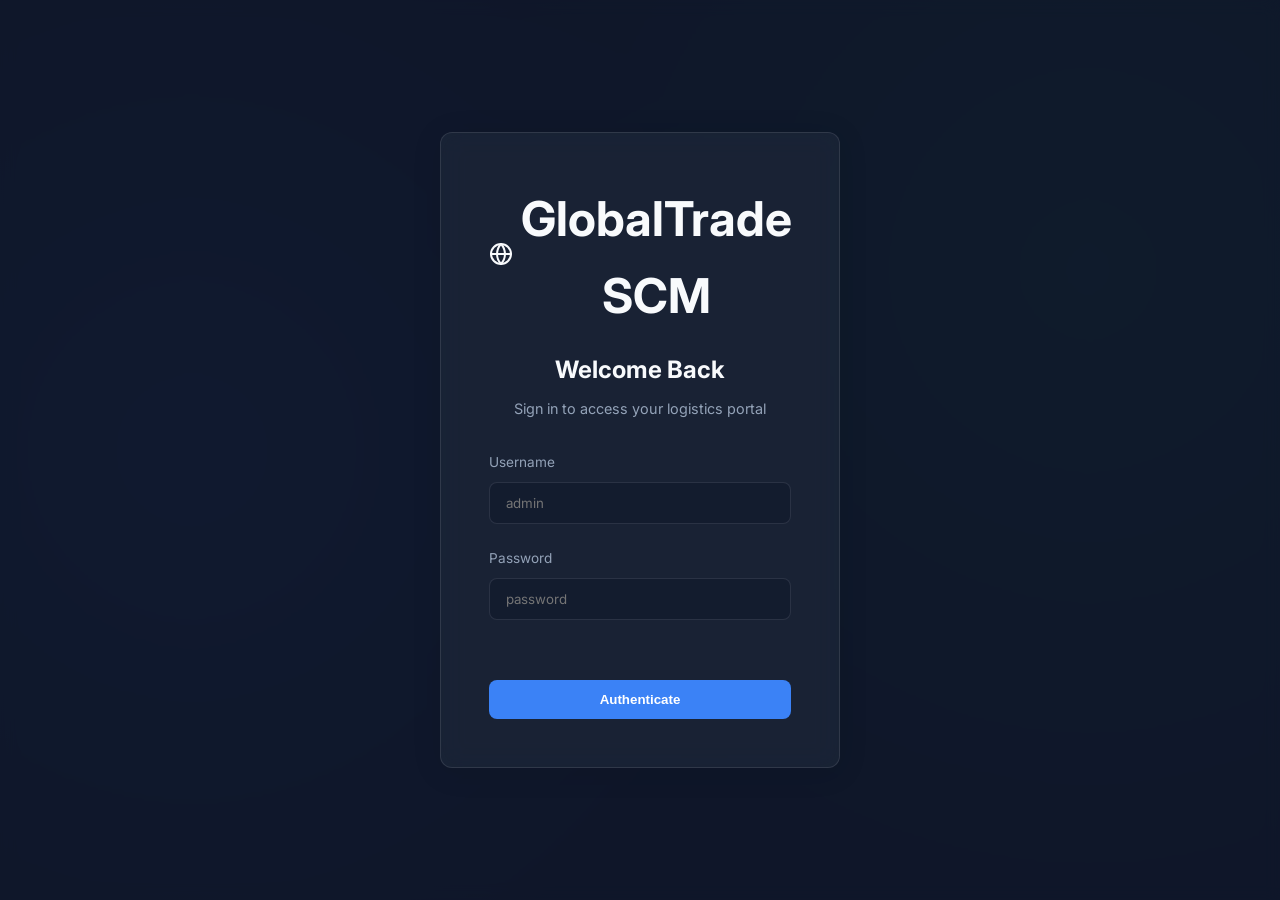
<file: scm-web/target/scm-web/index.html>
<!DOCTYPE html>
<html lang="en">
<head>
    <meta charset="UTF-8">
    <meta name="viewport" content="width=device-width, initial-scale=1.0">
    <title>GlobalTrade Logistics Portal</title>
    <link href="https://fonts.googleapis.com/css2?family=Inter:wght@300;400;600;700&display=swap" rel="stylesheet">
    <link rel="stylesheet" href="css/style.css">
</head>
<body>
    <!-- Login Overlay -->
    <div id="login-overlay" class="overlay active">
        <div class="glass-panel login-box">
            <div class="logo">
                <span class="icon"><svg width="24" height="24" viewBox="0 0 24 24" fill="none" stroke="currentColor" stroke-width="2" stroke-linecap="round" stroke-linejoin="round"><circle cx="12" cy="12" r="10"></circle><line x1="2" y1="12" x2="22" y2="12"></line><path d="M12 2a15.3 15.3 0 0 1 4 10 15.3 15.3 0 0 1-4 10 15.3 15.3 0 0 1-4-10 15.3 15.3 0 0 1 4-10z"></path></svg></span>
                <h1>GlobalTrade SCM</h1>
            </div>
            <h2>Welcome Back</h2>
            <p>Sign in to access your logistics portal</p>
            
            <form id="login-form">
                <div class="input-group">
                    <label for="username">Username</label>
                    <input type="text" id="username" name="username" required placeholder="admin">
                </div>
                <div class="input-group">
                    <label for="password">Password</label>
                    <input type="password" id="password" name="password" required placeholder="password">
                </div>
                <div id="login-error" class="error-message"></div>
                <button type="submit" class="btn-primary">Authenticate</button>
            </form>
        </div>
    </div>

    <!-- Logout Message Overlay -->
    <div id="logout-overlay" class="overlay hidden">
        <div class="glass-panel login-box">
            <h2>Successfully Logged Out</h2>
            <p style="color: var(--success); margin: 2rem 0;">
                For security reasons, your browser temporarily caches your credentials. 
                <strong>To completely clear your session, please close this browser tab or window.</strong>
            </p>
        </div>
    </div>

    <!-- Action Modal -->
    <div id="action-modal" class="overlay hidden">
        <div class="glass-panel login-box" style="max-width: 500px;">
            <h2 id="modal-title">Action Title</h2>
            <p id="modal-desc">Description</p>
            
            <form id="action-form">
                <div id="modal-inputs"></div>
                <div id="modal-error" class="error-message"></div>
                <div class="actions" style="margin-top: 1rem; justify-content: space-between;">
                    <button type="button" class="btn-secondary" id="modal-cancel">Cancel</button>
                    <button type="submit" class="btn-primary" id="modal-submit">Confirm</button>
                </div>
            </form>
        </div>
    </div>

    <!-- Main Dashboard -->
    <div id="dashboard" class="dashboard-container hidden">
        <!-- Sidebar Navigation -->
        <aside class="glass-panel sidebar">
            <div class="logo">
                <span class="icon"><svg width="24" height="24" viewBox="0 0 24 24" fill="none" stroke="currentColor" stroke-width="2" stroke-linecap="round" stroke-linejoin="round"><circle cx="12" cy="12" r="10"></circle><line x1="2" y1="12" x2="22" y2="12"></line><path d="M12 2a15.3 15.3 0 0 1 4 10 15.3 15.3 0 0 1-4 10 15.3 15.3 0 0 1-4-10 15.3 15.3 0 0 1 4-10z"></path></svg></span>
                <h2>GlobalTrade</h2>
            </div>
            <nav class="nav-menu">
                <a href="#" class="nav-item active" data-target="overview">
                    <span class="nav-icon"><svg width="20" height="20" viewBox="0 0 24 24" fill="none" stroke="currentColor" stroke-width="2" stroke-linecap="round" stroke-linejoin="round"><line x1="18" y1="20" x2="18" y2="10"></line><line x1="12" y1="20" x2="12" y2="4"></line><line x1="6" y1="20" x2="6" y2="14"></line></svg></span> Overview
                </a>
                <a href="#" class="nav-item" data-target="shipments">
                    <span class="nav-icon"><svg width="20" height="20" viewBox="0 0 24 24" fill="none" stroke="currentColor" stroke-width="2" stroke-linecap="round" stroke-linejoin="round"><rect x="1" y="3" width="15" height="13"></rect><polygon points="16 8 20 8 23 11 23 16 16 16 16 8"></polygon><circle cx="5.5" cy="18.5" r="2.5"></circle><circle cx="18.5" cy="18.5" r="2.5"></circle></svg></span> Shipments
                </a>
                <a href="#" class="nav-item" data-target="inventory">
                    <span class="nav-icon"><svg width="20" height="20" viewBox="0 0 24 24" fill="none" stroke="currentColor" stroke-width="2" stroke-linecap="round" stroke-linejoin="round"><path d="M21 16V8a2 2 0 0 0-1-1.73l-7-4a2 2 0 0 0-2 0l-7 4A2 2 0 0 0 3 8v8a2 2 0 0 0 1 1.73l7 4a2 2 0 0 0 2 0l7-4A2 2 0 0 0 21 16z"></path><polyline points="3.27 6.96 12 12.01 20.73 6.96"></polyline><line x1="12" y1="22.08" x2="12" y2="12"></line></svg></span> Inventory
                </a>
                <a href="#" class="nav-item" data-target="vendors">
                    <span class="nav-icon"><svg width="20" height="20" viewBox="0 0 24 24" fill="none" stroke="currentColor" stroke-width="2" stroke-linecap="round" stroke-linejoin="round"><path d="M17 21v-2a4 4 0 0 0-4-4H5a4 4 0 0 0-4 4v2"></path><circle cx="9" cy="7" r="4"></circle><path d="M23 21v-2a4 4 0 0 0-3-3.87"></path><path d="M16 3.13a4 4 0 0 1 0 7.75"></path></svg></span> Vendors
                </a>
                <a href="#" class="nav-item" data-target="customs">
                    <span class="nav-icon"><svg width="20" height="20" viewBox="0 0 24 24" fill="none" stroke="currentColor" stroke-width="2" stroke-linecap="round" stroke-linejoin="round"><path d="M14 2H6a2 2 0 0 0-2 2v16a2 2 0 0 0 2 2h12a2 2 0 0 0 2-2V8z"></path><polyline points="14 2 14 8 20 8"></polyline><line x1="16" y1="13" x2="8" y2="13"></line><line x1="16" y1="17" x2="8" y2="17"></line><polyline points="10 9 9 9 8 9"></polyline></svg></span> Customs
                </a>
            </nav>
            
            <div class="user-profile">
                <div class="avatar">U</div>
                <div class="user-info">
                    <span id="display-user">User</span>
                    <button id="logout-btn" class="btn-text">Logout</button>
                </div>
            </div>
        </aside>

        <!-- Main Content Area -->
        <main class="main-content">
            <header class="topbar">
                <h1 id="page-title">Logistics Overview</h1>
                <div class="actions">
                    <button class="btn-icon">
                        <svg width="20" height="20" viewBox="0 0 24 24" fill="none" stroke="currentColor" stroke-width="2" stroke-linecap="round" stroke-linejoin="round" style="margin-top: 4px;"><path d="M18 8A6 6 0 0 0 6 8c0 7-3 9-3 9h18s-3-2-3-9"></path><path d="M13.73 21a2 2 0 0 1-3.46 0"></path></svg>
                        <span class="badge">3</span>
                    </button>
                </div>
            </header>

            <!-- Overview Section -->
            <section id="section-overview" class="content-section active">
                <div class="stats-grid">
                    <div class="glass-card stat-card">
                        <h3>Active Shipments</h3>
                        <div class="stat-value" id="stat-shipments">-</div>
                        <div class="stat-trend positive">↑ Live Tracking</div>
                    </div>
                    <div class="glass-card stat-card">
                        <h3>Low Stock Items</h3>
                        <div class="stat-value" id="stat-inventory">-</div>
                        <div class="stat-trend negative">Attention Required</div>
                    </div>
                    <div class="glass-card stat-card">
                        <h3>System Status</h3>
                        <div class="stat-value text-success">Online</div>
                        <div class="stat-trend">All services operational</div>
                    </div>
                </div>
            </section>

            <!-- Shipments Section -->
            <section id="section-shipments" class="content-section hidden">
                <div class="glass-panel data-panel">
                    <div class="panel-header">
                        <h2>Active Shipments</h2>
                        <div class="actions">
                            <input type="text" id="track-input" placeholder="Tracking Number" style="padding: 0.5rem; border-radius: 6px; border: 1px solid var(--glass-border); background: rgba(15,23,42,0.5); color: white;">
                            <button class="btn-secondary btn-sm" id="btn-track">Track</button>
                            <button class="btn-primary btn-sm" id="btn-create-shipment">Create Shipment</button>
                            <button class="btn-secondary btn-sm" id="refresh-shipments">Refresh</button>
                        </div>
                    </div>
                    <div id="track-result" style="margin-bottom: 1rem; color: var(--success);"></div>
                    <div class="table-responsive">
                        <table class="data-table">
                            <thead>
                                <tr>
                                    <th>Tracking #</th>
                                    <th>Status</th>
                                    <th>Origin</th>
                                    <th>Destination</th>
                                    <th>Est. Delivery</th>
                                    <th>Action</th>
                                </tr>
                            </thead>
                            <tbody id="shipments-body">
                                <tr><td colspan="6" class="text-center">Loading...</td></tr>
                            </tbody>
                        </table>
                    </div>
                </div>
            </section>

            <!-- Inventory Section -->
            <section id="section-inventory" class="content-section hidden">
                <div class="glass-panel data-panel">
                    <div class="panel-header">
                        <h2>Inventory Management</h2>
                        <div class="actions">
                            <button class="btn-primary btn-sm" id="btn-create-inventory">Add Inventory</button>
                            <button class="btn-secondary btn-sm" id="refresh-inventory">Refresh</button>
                        </div>
                    </div>
                    <div class="table-responsive">
                        <table class="data-table">
                            <thead>
                                <tr>
                                    <th>SKU</th>
                                    <th>Name</th>
                                    <th>Quantity</th>
                                    <th>Threshold</th>
                                    <th>Status</th>
                                    <th>Action</th>
                                </tr>
                            </thead>
                            <tbody id="inventory-body">
                                <tr><td colspan="6" class="text-center">Loading...</td></tr>
                            </tbody>
                        </table>
                    </div>
                </div>
            </section>

            <!-- Vendors Section -->
            <section id="section-vendors" class="content-section hidden">
                <div class="glass-panel data-panel">
                    <div class="panel-header">
                        <h2>Vendor Management</h2>
                        <div class="actions">
                            <input type="text" id="vendor-input" placeholder="Vendor ID (e.g. 1)" style="padding: 0.5rem; border-radius: 6px; border: 1px solid var(--glass-border); background: rgba(15,23,42,0.5); color: white;">
                            <button class="btn-secondary btn-sm" id="btn-assess-vendor">Assess</button>
                            <button class="btn-primary btn-sm" id="btn-create-vendor">Register Vendor</button>
                            <button class="btn-secondary btn-sm" id="btn-add-metric">Add Metric</button>
                        </div>
                    </div>
                    <div id="vendor-result" style="margin-top: 1rem;">
                        <p class="text-muted">Enter a Vendor ID above to run an automated performance assessment.</p>
                    </div>
                </div>
            </section>

            <!-- Customs Section -->
            <section id="section-customs" class="content-section hidden">
                <div class="glass-panel data-panel">
                    <div class="panel-header">
                        <h2>Approaching Customs Deadlines</h2>
                        <button class="btn-secondary btn-sm" id="refresh-customs">Refresh</button>
                    </div>
                    <div class="table-responsive">
                        <table class="data-table">
                            <thead>
                                <tr>
                                    <th>Doc ID</th>
                                    <th>Type</th>
                                    <th>Shipment ID</th>
                                    <th>Status</th>
                                    <th>Deadline</th>
                                    <th>Action</th>
                                </tr>
                            </thead>
                            <tbody id="customs-body">
                                <tr><td colspan="6" class="text-center">Loading...</td></tr>
                            </tbody>
                        </table>
                    </div>
                </div>
            </section>
        </main>
    </div>

    <script type="module" src="js/app.js"></script>
</body>
</html>
</file>
<file: scm-web/target/scm-web/css/style.css>
:root {
    --bg-color: #0f172a;
    --text-color: #f8fafc;
    --text-muted: #94a3b8;
    --primary: #3b82f6;
    --primary-hover: #2563eb;
    --danger: #ef4444;
    --success: #10b981;
    --glass-bg: rgba(30, 41, 59, 0.7);
    --glass-border: rgba(255, 255, 255, 0.1);
    --shadow: 0 4px 30px rgba(0, 0, 0, 0.1);
    --border-radius: 12px;
}

* {
    box-sizing: border-box;
    margin: 0;
    padding: 0;
}

body {
    font-family: 'Inter', sans-serif;
    background-color: var(--bg-color);
    color: var(--text-color);
    line-height: 1.6;
    height: 100vh;
    overflow: hidden;
    background-image: 
        radial-gradient(circle at 15% 50%, rgba(59, 130, 246, 0.15) 0%, transparent 50%),
        radial-gradient(circle at 85% 30%, rgba(16, 185, 129, 0.15) 0%, transparent 50%);
}

/* Glassmorphism Classes */
.glass-panel, .glass-card {
    background: var(--glass-bg);
    backdrop-filter: blur(12px);
    -webkit-backdrop-filter: blur(12px);
    border: 1px solid var(--glass-border);
    border-radius: var(--border-radius);
    box-shadow: var(--shadow);
}

/* Overlays */
.overlay {
    position: fixed;
    inset: 0;
    background: rgba(15, 23, 42, 0.8);
    backdrop-filter: blur(8px);
    display: flex;
    justify-content: center;
    align-items: center;
    z-index: 1000;
    opacity: 0;
    pointer-events: none;
    transition: opacity 0.3s ease;
}

.overlay.active {
    opacity: 1;
    pointer-events: all;
}

.hidden {
    display: none !important;
}

/* Login Box */
.login-box {
    padding: 3rem;
    width: 100%;
    max-width: 400px;
    text-align: center;
    transform: translateY(20px);
    transition: transform 0.3s ease;
}

.overlay.active .login-box {
    transform: translateY(0);
}

.login-box h2 {
    margin: 1rem 0 0.5rem;
}

.login-box p {
    color: var(--text-muted);
    margin-bottom: 2rem;
    font-size: 0.9rem;
}

.logo {
    display: flex;
    align-items: center;
    justify-content: center;
    gap: 0.5rem;
    font-size: 1.5rem;
    font-weight: 700;
}

.input-group {
    margin-bottom: 1.5rem;
    text-align: left;
}

.input-group label {
    display: block;
    margin-bottom: 0.5rem;
    font-size: 0.85rem;
    color: var(--text-muted);
}

.input-group input {
    width: 100%;
    padding: 0.75rem 1rem;
    border-radius: 8px;
    background: rgba(15, 23, 42, 0.5);
    border: 1px solid var(--glass-border);
    color: white;
    font-family: inherit;
    transition: border-color 0.2s, box-shadow 0.2s;
}

.input-group input:focus {
    outline: none;
    border-color: var(--primary);
    box-shadow: 0 0 0 3px rgba(59, 130, 246, 0.2);
}

.btn-primary {
    width: 100%;
    padding: 0.75rem;
    background: var(--primary);
    color: white;
    border: none;
    border-radius: 8px;
    font-weight: 600;
    cursor: pointer;
    transition: background 0.2s, transform 0.1s;
}

.btn-primary:hover {
    background: var(--primary-hover);
}

.btn-primary:active {
    transform: scale(0.98);
}

.error-message {
    color: var(--danger);
    font-size: 0.85rem;
    margin-bottom: 1rem;
    min-height: 20px;
}

/* Dashboard Layout */
.dashboard-container {
    display: grid;
    grid-template-columns: 280px 1fr;
    height: 100vh;
}

.sidebar {
    padding: 2rem 1.5rem;
    display: flex;
    flex-direction: column;
    border-radius: 0;
    border-top: none;
    border-bottom: none;
    border-left: none;
}

.sidebar .logo {
    justify-content: flex-start;
    margin-bottom: 3rem;
}

.nav-menu {
    flex: 1;
    display: flex;
    flex-direction: column;
    gap: 0.5rem;
}

.nav-item {
    display: flex;
    align-items: center;
    gap: 1rem;
    padding: 0.75rem 1rem;
    color: var(--text-muted);
    text-decoration: none;
    border-radius: 8px;
    transition: background 0.2s, color 0.2s;
}

.nav-item:hover, .nav-item.active {
    background: rgba(255, 255, 255, 0.05);
    color: var(--text-color);
}

.nav-item.active {
    border-left: 3px solid var(--primary);
}

.user-profile {
    display: flex;
    align-items: center;
    gap: 1rem;
    padding-top: 2rem;
    border-top: 1px solid var(--glass-border);
}

.avatar {
    width: 40px;
    height: 40px;
    border-radius: 50%;
    background: var(--primary);
    display: flex;
    align-items: center;
    justify-content: center;
    font-weight: 600;
}

.user-info {
    display: flex;
    flex-direction: column;
    overflow: hidden;
}

#display-user {
    white-space: nowrap;
    overflow: hidden;
    text-overflow: ellipsis;
}

.btn-text {
    background: none;
    border: none;
    color: var(--text-muted);
    font-size: 0.8rem;
    text-align: left;
    cursor: pointer;
    margin-top: 0.2rem;
}

.btn-text:hover {
    color: var(--text-color);
    text-decoration: underline;
}

/* Main Content */
.main-content {
    padding: 2rem 3rem;
    overflow-y: auto;
}

.topbar {
    display: flex;
    justify-content: space-between;
    align-items: center;
    margin-bottom: 2rem;
}

.actions {
    display: flex;
    gap: 1rem;
}

.btn-icon {
    background: var(--glass-bg);
    border: 1px solid var(--glass-border);
    color: var(--text-color);
    width: 40px;
    height: 40px;
    border-radius: 50%;
    cursor: pointer;
    position: relative;
    transition: background 0.2s;
}

.btn-icon:hover {
    background: rgba(255, 255, 255, 0.1);
}

.badge {
    position: absolute;
    top: -5px;
    right: -5px;
    background: var(--danger);
    color: white;
    font-size: 0.7rem;
    padding: 2px 6px;
    border-radius: 10px;
}

/* Stats Grid */
.stats-grid {
    display: grid;
    grid-template-columns: repeat(auto-fit, minmax(250px, 1fr));
    gap: 1.5rem;
    margin-bottom: 2rem;
}

.stat-card {
    padding: 1.5rem;
}

.stat-card h3 {
    font-size: 0.9rem;
    color: var(--text-muted);
    font-weight: 500;
}

.stat-value {
    font-size: 2.5rem;
    font-weight: 700;
    margin: 0.5rem 0;
}

.stat-trend {
    font-size: 0.85rem;
    color: var(--text-muted);
}

.stat-trend.positive { color: var(--success); }
.stat-trend.negative { color: var(--danger); }
.text-success { color: var(--success); }

/* Data Panels */
.data-panels {
    display: grid;
    grid-template-columns: 1fr;
    gap: 2rem;
}

.data-panel {
    padding: 1.5rem;
}

.panel-header {
    display: flex;
    justify-content: space-between;
    align-items: center;
    margin-bottom: 1.5rem;
}

.panel-header h2 {
    font-size: 1.2rem;
    font-weight: 600;
}

.btn-secondary {
    background: rgba(255, 255, 255, 0.05);
    border: 1px solid var(--glass-border);
    color: var(--text-color);
    padding: 0.5rem 1rem;
    border-radius: 6px;
    cursor: pointer;
    transition: background 0.2s;
}

.btn-secondary:hover {
    background: rgba(255, 255, 255, 0.1);
}

.btn-sm {
    font-size: 0.8rem;
    padding: 0.4rem 0.8rem;
}

/* Tables */
.table-responsive {
    overflow-x: auto;
}

.data-table {
    width: 100%;
    border-collapse: collapse;
}

.data-table th, .data-table td {
    padding: 1rem;
    text-align: left;
    border-bottom: 1px solid var(--glass-border);
}

.data-table th {
    font-weight: 600;
    color: var(--text-muted);
    font-size: 0.85rem;
    text-transform: uppercase;
    letter-spacing: 0.05em;
}

.data-table tr:last-child td {
    border-bottom: none;
}

.text-center {
    text-align: center;
}

.status-badge {
    padding: 0.3rem 0.6rem;
    border-radius: 12px;
    font-size: 0.8rem;
    font-weight: 600;
}

.status-badge.in_transit {
    background: rgba(59, 130, 246, 0.2);
    color: #60a5fa;
}

.status-badge.delivered {
    background: rgba(16, 185, 129, 0.2);
    color: #34d399;
}

.status-badge.delayed {
    background: rgba(239, 68, 68, 0.2);
    color: #f87171;
}

.status-badge.low_stock {
    background: rgba(245, 158, 11, 0.2);
    color: #fbbf24;
}

.status-badge.critical {
    background: rgba(239, 68, 68, 0.2);
    color: #f87171;
}
</file>
